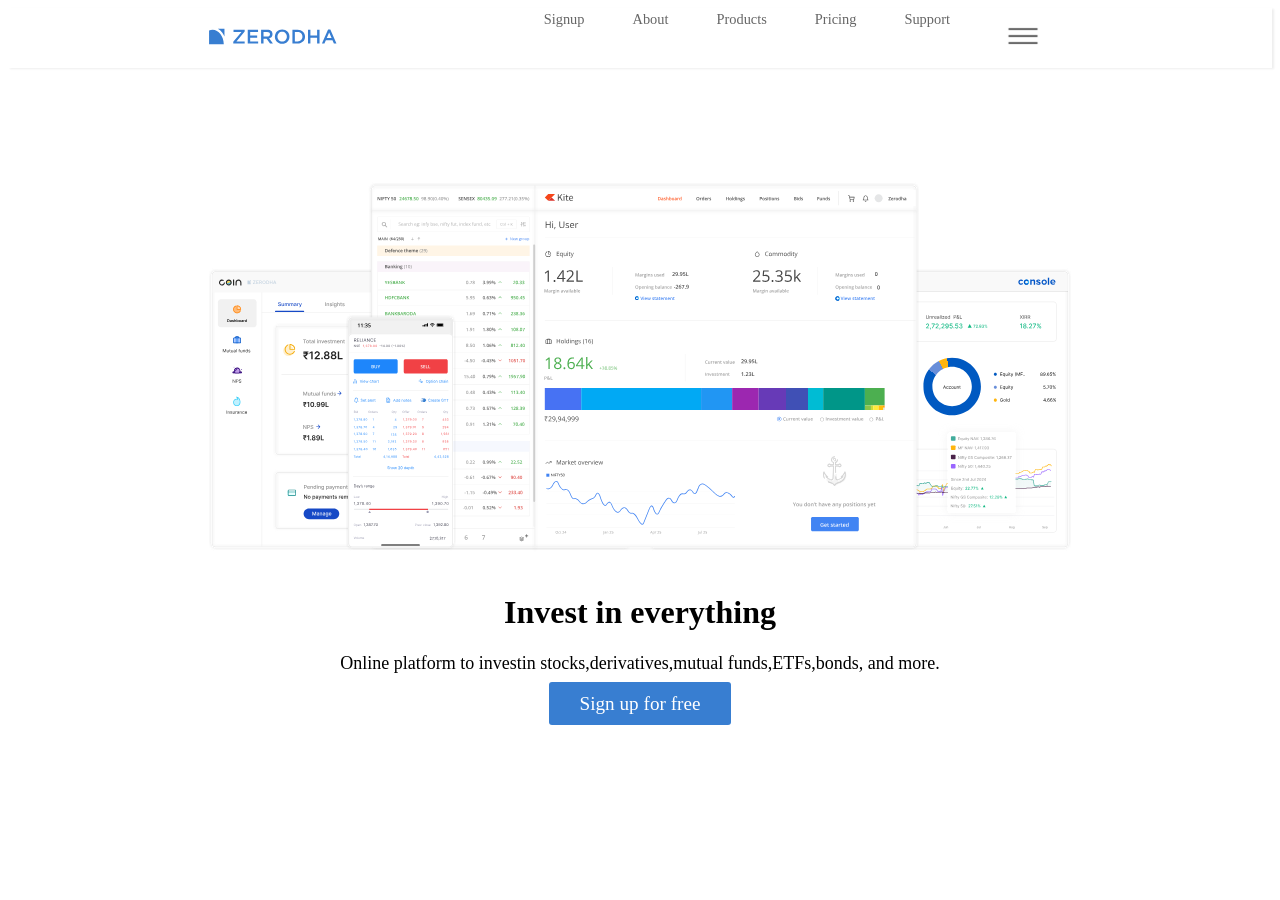
<file: web2/cohort2 warm up/index.html>
<!DOCTYPE html>
<html lang="en">

<head>
    <meta charset="UTF-8">
    <meta name="viewport" content="width=device-width, initial-scale=1.0">
    <title>Zerodha: Online brokerage platform for stock trading & investing</title>
    <link rel="stylesheet" href="styles.css">
</head>

<body>
    <div>
        <div class="nav">
            <div>
                <a href="https://zerodha.com/" target="_self">
                    <img src="zerodha-logo.svg" style="width: 130px; height: 17px;" alt="zerodha">
                </a>
            </div>
            <div>
                <ul>
                    <li>Signup</li>
                    <li>About</li>
                    <li>Products</li>
                    <li>Pricing</li>
                    <li>Support</li>
                    <li><img src="menu.jpg" style="height: 50px; width: 50px;" alt="menu"></li>
                </ul>
            </div>
        </div>
        <div class="main">


            <center>

                <img src="zerodha-main.svg" style="max-height: 45vh;" alt="main-logo">
                <h1>Invest in everything</h1>
                <p style="font-size: large;">Online platform to investin stocks,derivatives,mutual funds,ETFs,bonds, and
                    more.</p>
                <a href="https://zerodha.com/open-account" target="_self" class="btn">Sign up for free</a>
            </center>


        </div>
    </div>
</body>

</html>
</file>
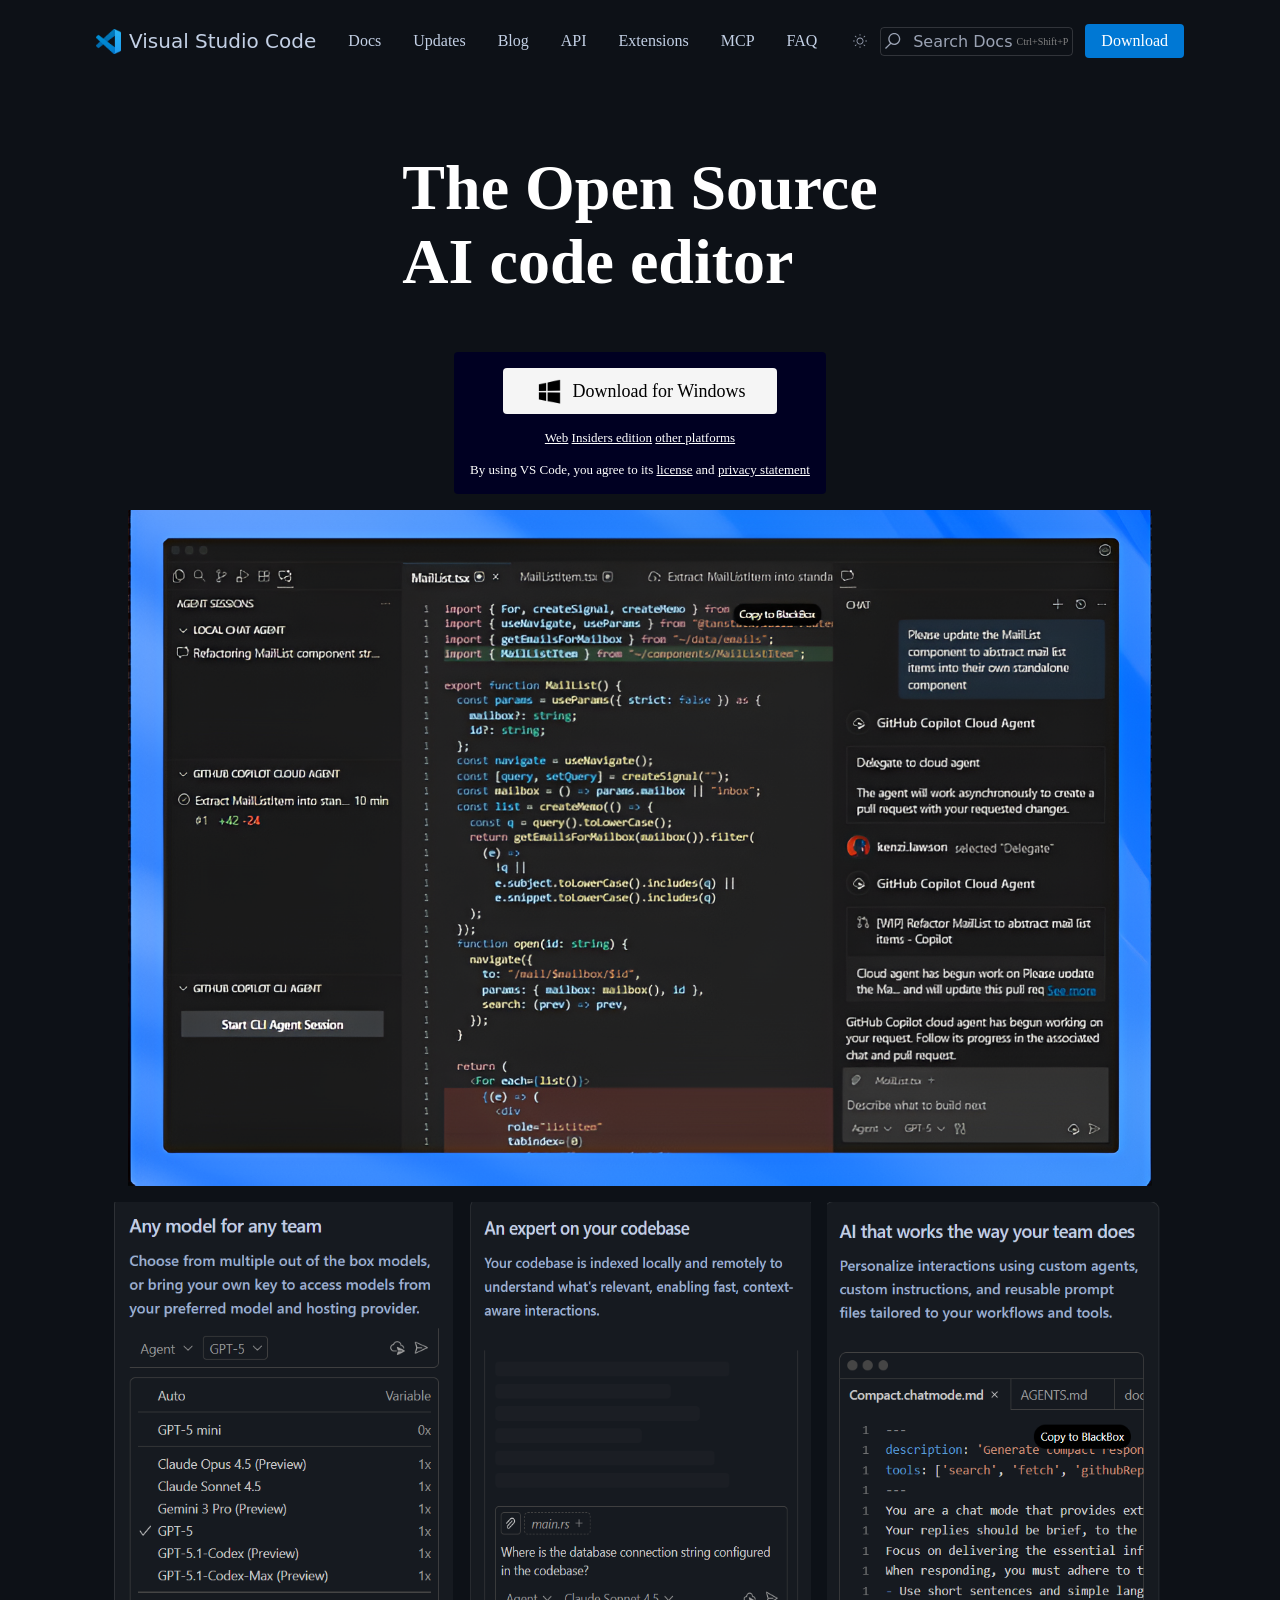
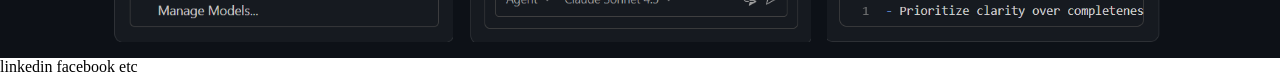
<file: web2/week1/1.1/website/index.html>
<!DOCTYPE html>
<html lang="en">

<head>
    <meta charset="UTF-8">
    <meta name="viewport" content="width=device-width, initial-scale=1.0">
    <title>Document</title>
    <link rel="stylesheet" href="index.css">
</head>

<body>
    <header class="header">
        <div class="header-left">

            <!-- <div class="logo"> -->
            <div class="logo">

                <span>

                    <img src="vscodelogo.png" height="25px" width="25px" alt="vscodelogo">
                </span>
                <span
                    style="font-size:20px; font-family: system-ui, -apple-system, BlinkMacSystemFont, 'Segoe UI', Roboto, Oxygen, Ubuntu, Cantarell, 'Open Sans', 'Helvetica Neue', sans-serif;">Visual
                    Studio Code</span>
            </div>

            <span>Docs</span><span>Updates</span><span>Blog</span><span>API</span><span>Extensions</span><span>MCP</span><span>FAQ</span>
            <!-- </div> -->
        </div>
        <div class="header-right">
            <div class="dark-mode"><img src="theme-light.svg" alt="dark-mode"></div>
            <div class="search" style="border: 1px solid rgba(255, 255, 255, 0.15)
; display: flex; align-items: center;border-radius: 0.25rem; padding: 0.25rem 0.25rem;">
                <span><img src="search-dark.svg" alt="serach"></span>
                <input type="search" name="" id="" style="width:1px;border: none; background-color: #0d1117;">
                <span style="font-size: medium; color: #9ba3b4
;
                font-family: system-ui, -apple-system, BlinkMacSystemFont, 'Segoe UI', Roboto, Oxygen, Ubuntu, Cantarell, 'Open Sans', 'Helvetica Neue', sans-serif;
                ">Search Docs</span><span style="font-size: x-small; color: grey;">Ctrl+Shift+P</span>
            </div>
            <div class="download-btn" style="background-color: #0078d4
; color: white; border-radius: 0.25rem; padding: 0.5rem 1rem;">Download</div>
        </div>
    </header>
    <section class="main">
        <div class="section-1">
            <h1 style="font-size: 4rem;">The Open Source <br> AI code editor</h1>
            <div class="hero">
                <div class="download-logo"><span><img src="windowslogo.png" style="width: 30px; height: 30px;"
                            alt="windows"></span><span style="font-size: large;">Download for Windows</span></div>
                <div style="font-size: small;">
                    <span><a href="http://" class="link">Web</a></span>
                    <span><a href="http://" class="link">Insiders edition</a></span>
                    <span><a href="http://" class="link">other platforms</a></span>
                </div>
                <div style="font-size: small;">
                    By using VS Code, you agree to its <span><a href="http://" class="link">license</a></span>
                    and <span>
                        <a href="http://" class="link">privacy statement</a>
                    </span>
                </div>
            </div>
        </div>
        <div class="section-2">
            <img src="vscode.png" style="width: 100%;  " alt="vscode">
        </div>
        <div class="section-3">
            <img src="section3.1.png" style="height:440px;width: 400px;" alt=" vscode">
            <img src="section3.2.png" style="height:440px; width: 400px;" alt="vscode">
            <img src="section3.3.png" style="height:440px; width: 400px;" alt="vscode">
        </div>
    </section>
    <footer>
        linkedin facebook etc
    </footer>
</body>

</html>
</file>
<file: web2/cohort2 warm up/styles.css>
body {
}
.nav {
  padding: 0 200px;
  display: flex;
  justify-content: space-between;
  place-items: center;
  height: 60px;
  box-shadow: 2px 1px 2px #eee;
}
.nav ul {
  list-style: none;
  display: flex;
}
.nav ul li {
  padding: 0.75rem;
  margin: 0.75rem;
  color: #666;
  font-size: 0.9rem;
}
.main {
  padding: 4rem;
  margin: 2rem;
}
.btn {
  background-color: #387ed1;
  color: #fff;
  border: 1px solid rgba(0, 0, 0, 0) !important;
  border-radius: 3px;
  padding: 10px 30px;
  text-align: center;
  font-size: 1.2em;
  line-height: 1.2em;
  font-weight: 500;
  text-decoration: none;
}
</file>
<file: web2/week1/1.1/website/index.css>
body {
  margin: 0%;
  padding: 0%;
}
img {
  max-width: 100%;
  height: auto;
  display: block;
}
.header {
  display: flex;
  justify-content: space-between;

  background-color: #0d1117;
  color: #c3d0e5;
  padding: 1.5rem 6rem;
}
.header-left {
  display: flex;
  flex-direction: row;
  gap: 2rem;
  align-items: center;
  cursor: pointer;
}
.header-right {
  display: flex;
  flex-direction: row;
  gap: 0.75rem;
  align-items: center;
  cursor: pointer;
}
.logo {
  display: flex;
  align-items: center;
  gap: 0.5rem;
}
.search {
  display: flex;
  align-items: center;
  gap: 0.25rem;
}
.section-1 {
  display: flex;
  flex-direction: column;
  align-items: center;
}
.section-2 {
  display: flex;
  flex-direction: column;
  align-items: center;
  margin: 1rem;
}
.section-3 {
  display: grid;
  grid-template-columns: repeat(auto-fit, minmax(250px, 1fr));
  gap: 1rem;
}
.main {
  background-color: #0d1117;
  color: white;
  padding: 1rem 7rem;
}

.link {
  color: white;
}
.hero {
  padding: 1rem;
  border-radius: 0.25rem;
  display: flex;
  flex-direction: column;
  align-items: center;
  background-color: #002;
  gap: 1rem;
  width: max-content;
}
.download-logo {
  background-color: whitesmoke;
  color: #000;
  border-radius: 0.25rem;
  display: flex;
  align-items: center;
  padding: 0.5rem 2rem;
  gap: 0.5rem;
  width: max-content;

  /* padding: 0.25rem; */
}
</file>
